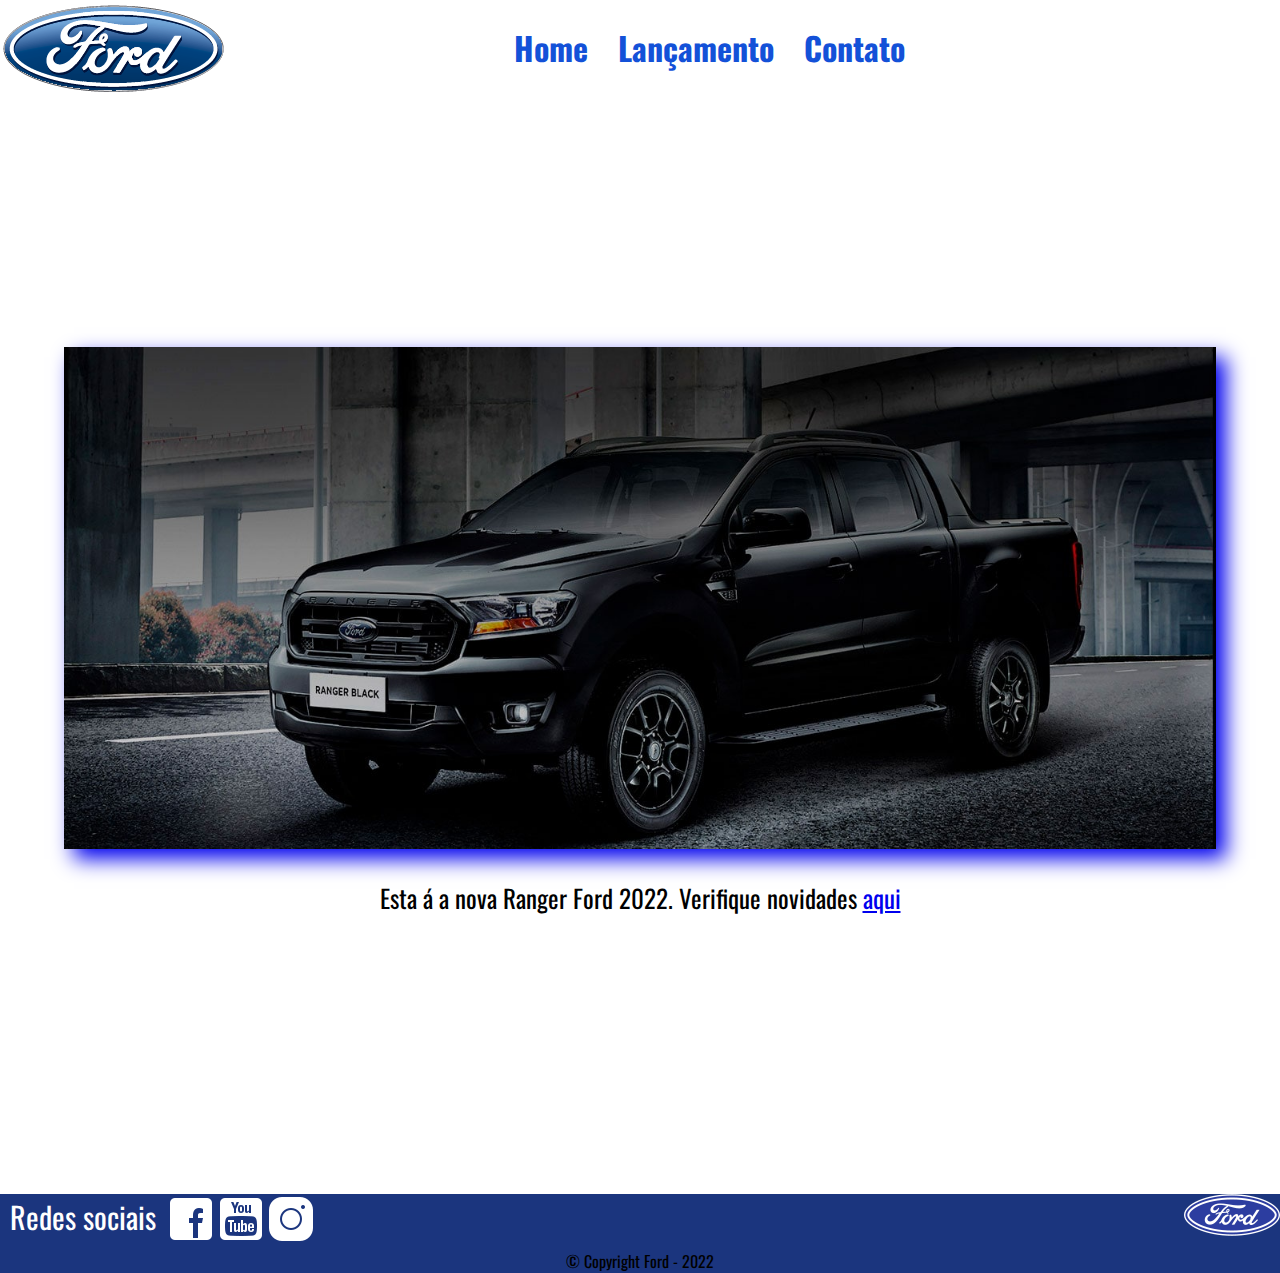
<file: index.html>
<!DOCTYPE html>
<html lang="pt-br">

    <head>
        <meta charset="UTF-8">
        <meta http-equiv="X-UA-Compatible" content="IE=edge">
        <meta name="viewport" content="width=device-width, initial-scale=1.0">
    
        <title>Home</title>
        <base target="_blank">
    
        
        <link rel="stylesheet" href="./css/reset.css">
        <link rel="stylesheet" href="./css/style.css">
        <link rel="preconnect" href="https://fonts.googleapis.com">
        <link rel="preconnect" href="https://fonts.gstatic.com" crossorigin>
        <link href="https://fonts.googleapis.com/css2?family=Oswald:wght@300;500&display=swap" rel="stylesheet">
    </head>

    <body>
        
        <header>
            <section class="container-header">
                <nav>
                    <img src="./img/logo-ford-256.png" class="logo" alt="Logo oficial da Ford"> 
                    <div class="nav">
                        <ul>
                            <li><a href="./index.html">Home</a></li>
                            <li><a href="./lançamento.html">Lançamento</a></li>
                            <li><a href="./contato.html">Contato</a></li>
                        </ul> 
                    </div>
                </nav>
            </section>
        </header>

        <main>
            <section class="container">
                <div class="maini">
                    <a href="./lançamento.html"><img src="./img/imagem_1.jpg" class="ranger" alt="Nova Ranger Ford 2022"></a> 
                </div>
                    <p class="mainp">Esta á a nova Ranger Ford 2022. Verifique novidades <a href="./lançamento.html">aqui</a></p>
            </section>
        </main>

        <footer>
                <section class="container-rodape">
                    <div class="rodape">
                        <p>Redes sociais</p>
                        <a href="https://web.facebook.com/FordBrasil/?_rdc=1&_rdr"><img src="./img/facebook-50.png" class="img-rodape" alt="Acesso Facebook da Página"></a>
                        <a href="https://www.youtube.com/user/fordbrasil"><img src="./img/youtube-squared-50.png" class="img-rodape" alt="Acesso Youtube da Página"></a>
                        <a href="https://www.instagram.com/fordbrasil/"><img src="./img/instagram-logo-50.png" class="img-rodape" alt="Acesso Instagram da Página"></a>
                        <img src="./img/ford-96.png" class="logo-rodape" alt="Logo oficial da Ford">
                        
                    </div>
                    
                    <div class="copyright">
                        <p class="copyrightp"> © Copyright Ford - 2022</p>
                    </div>
                </section>
        </footer>

    </body>

</html>
</file>
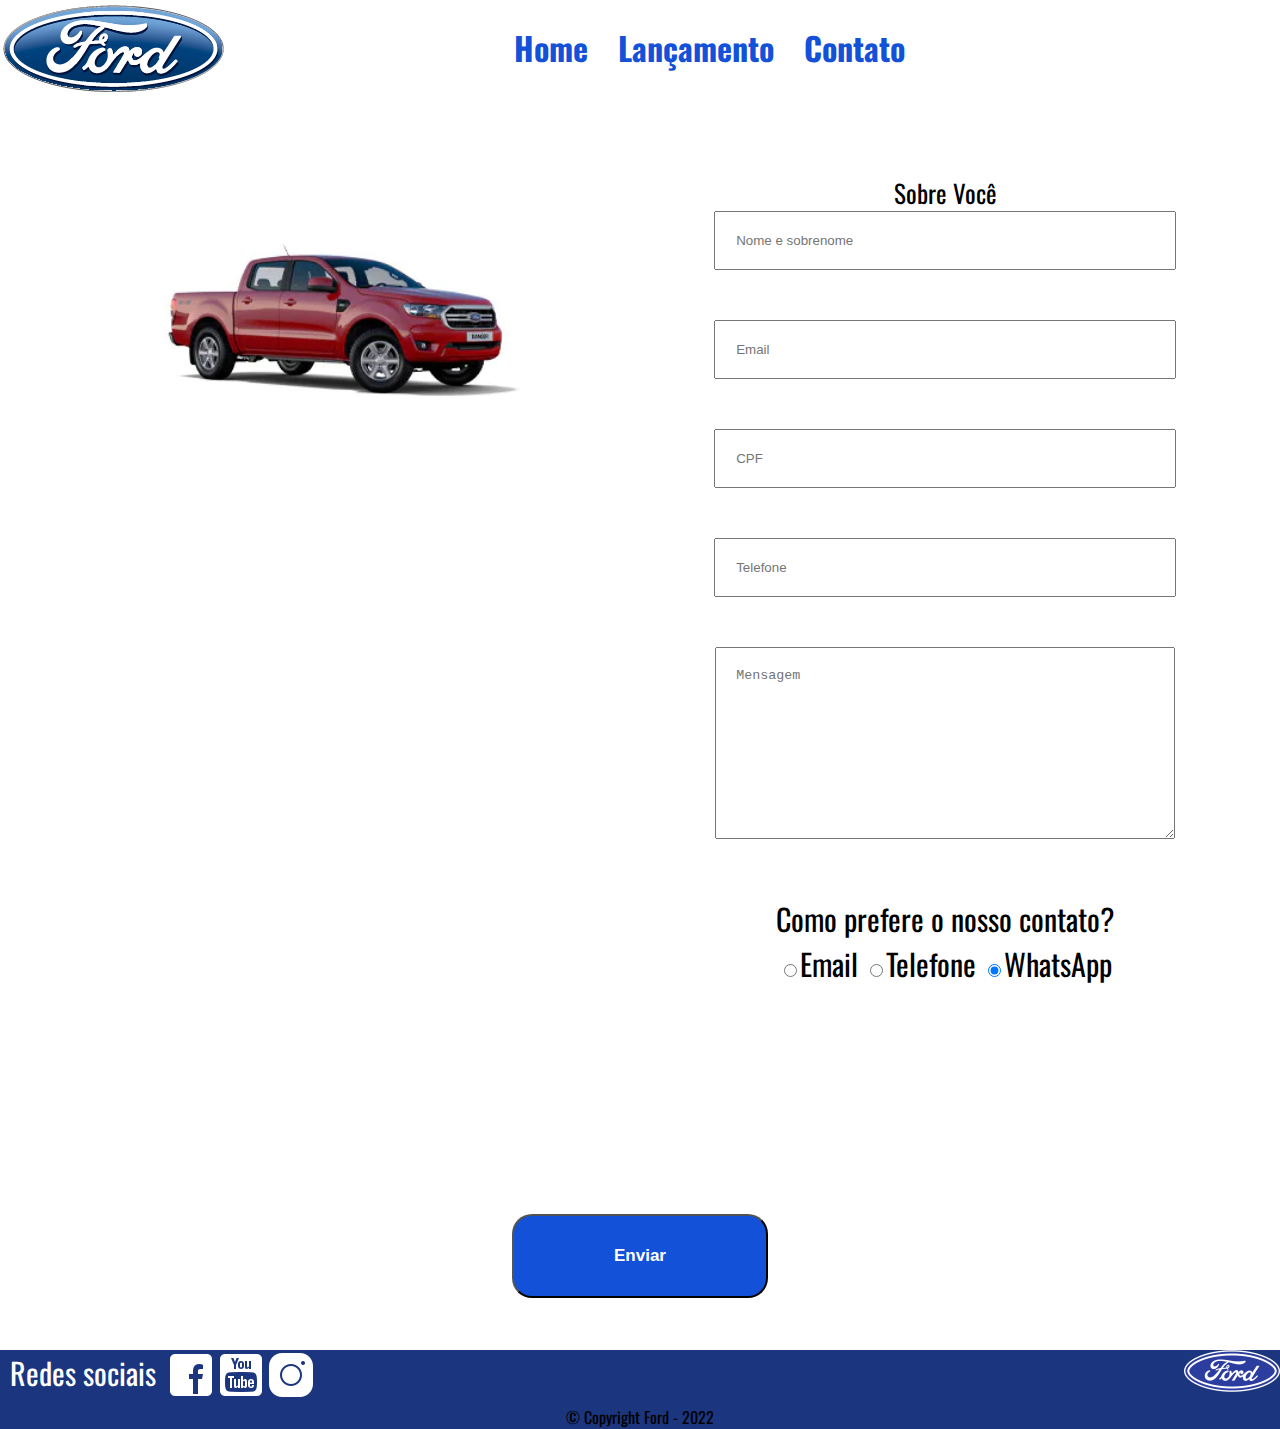
<file: contato.html>
<!DOCTYPE html>
<html lang="pt-br">
    <head>
        <meta charset="UTF-8">
        <meta http-equiv="X-UA-Compatible" content="IE=edge">
        <meta name="viewport" content="width=device-width, initial-scale=1.0">
    
        <title>Contato</title>
        <base target="_blank">
    
        
        <link rel="stylesheet" href="./css/reset.css">
        <link rel="stylesheet" href="./css/style.css">
        <link rel="preconnect" href="https://fonts.googleapis.com">
        <link rel="preconnect" href="https://fonts.gstatic.com" crossorigin>
        <link href="https://fonts.googleapis.com/css2?family=Oswald:wght@300;500&display=swap" rel="stylesheet">
    </head>
    
    <body>
    
        <header>
            <section class="container-header">
                <nav>
                    <img src="./img/logo-ford-256.png" class="logo" alt="Logo oficial da Ford"> 
                    <div class="nav">
                        <ul>
                            <li><a href="./index.html">Home</a></li>
                            <li><a href="./lançamento.html">Lançamento</a></li>
                            <li><a href="./contato.html">Contato</a></li>
                        </ul> 
                    </div>
                </nav>
            </section>
        </header>


        <main>
            <div class="container-contato">
                <div  class="xls">

                    <img src="./img/xls 2.2 diesel.jpg" alt="Picape Xls Vermelha" class="imagem-contato">
                </div>
                <div class="form">
                    <p>Sobre Você</p>
                    <label><input placeholder="Nome e sobrenome" type="text" class="input-padrao" required></label>
                    <label><input placeholder="Email" type="email" class="input-padrao" required></label>
                    <label><input placeholder="CPF" class="input-padrao" required></label>
                    <label><input placeholder="Telefone" type="tel" class="input-padrao" required></label>
                    <label><textarea cols="70" rows="10" class="input-padrao" placeholder="Mensagem"></textarea></label>
                    <fieldset class="contact">
                        <legend>Como prefere o nosso contato?</legend>
                        <label><input type="radio" name="contato" value="email">Email</label>
                        <label><input type="radio" name="contato" value="telefone">Telefone</label>
                        <label><input type="radio" name="contato" value="whatsapp" checked>WhatsApp</label>
                    </fieldset>
                </div>
            </div>
            <div class="bottomenviar">
                <input type="submit" value="Enviar" class="enviar">
            </div>
        </main>

        <footer>
            <section class="container-rodape">
                <div class="rodape">
                    <p>Redes sociais</p>
                    <a href="https://web.facebook.com/FordBrasil/?_rdc=1&_rdr"><img src="./img/facebook-50.png" class="img-rodape" alt="Acesso Facebook da Página"></a>
                    <a href="https://www.youtube.com/user/fordbrasil"><img src="./img/youtube-squared-50.png" class="img-rodape" alt="Acesso Youtube da Página"></a>
                    <a href="https://www.instagram.com/fordbrasil/"><img src="./img/instagram-logo-50.png" class="img-rodape" alt="Acesso Instagram da Página"></a>
                    <img src="./img/ford-96.png" class="logo-rodape" alt="Logo oficial da Ford">
                    
                </div>
                
                <div class="copyright">
                    <p class="copyrightp"> © Copyright Ford - 2022</p>
                </div>
            </section>
        </footer>
    </body>

</html>
</file>
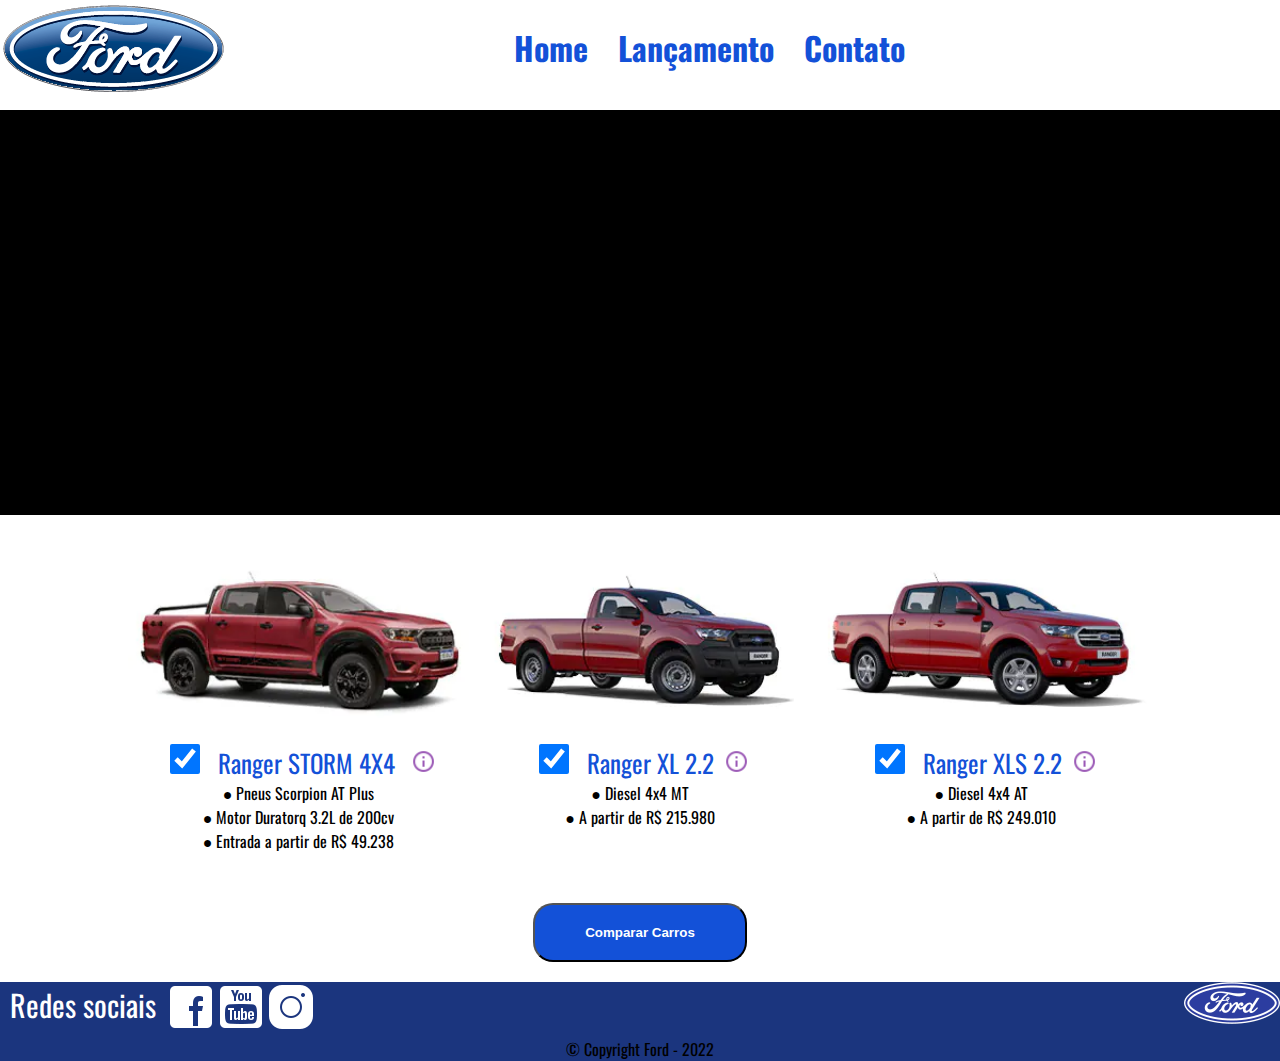
<file: lançamento.html>
<!DOCTYPE html>
<html lang="pt-br">
    <head>
        <meta charset="UTF-8">
        <meta http-equiv="X-UA-Compatible" content="IE=edge">
        <meta name="viewport" content="width=device-width, initial-scale=1.0">
    
        <title>Lançamento</title>
        <base target="_blank">
    
        
        <link rel="stylesheet" href="./css/reset.css">
        <link rel="stylesheet" href="./css/style.css">
        <link rel="preconnect" href="https://fonts.googleapis.com">
        <link rel="preconnect" href="https://fonts.gstatic.com" crossorigin>
        <link href="https://fonts.googleapis.com/css2?family=Oswald:wght@300;500&display=swap" rel="stylesheet">
    </head>

    <body>
    
        <header>
            <section class="container-header">
                <nav>
                    <img src="./img/logo-ford-256.png" class="logo" alt="Logo oficial da Ford"> 
                    <div class="nav">
                        <ul>
                            <li><a href="./index.html">Home</a></li>
                            <li><a href="./lançamento.html">Lançamento</a></li>
                            <li><a href="./contato.html">Contato</a></li>
                        </ul> 
                    </div>
                </nav>
            </section>
        </header>


        <main>
            <section class="container-video">
                <div class="video">
                    <iframe width="100%" height="400" class="video" src="https://www.youtube.com/embed/vQsryuNmsL0" title="YouTube video player" frameborder="0" allow="accelerometer; autoplay; clipboard-write; encrypted-media; gyroscope; picture-in-picture" allowfullscreen ></iframe>
                </div>
            </section>

            <div class="container-principal">
                <section class="container-produtos">
                    <div class="produtos">
                        <img src="./img/storm.jpg" class="picapes" alt="Picape Storm Vermelha">
                        <div>
                            <input type="checkbox" id="storm" class="input"  checked><label for="storm" class="label" >Ranger STORM 4X4 <img src="./img/info.png" class="ponto" alt="Ponto de informação"></label>
                        </div>
                        <table>
                            <tr><td>● Pneus Scorpion AT Plus</td></tr>
                            <tr><td>● Motor Duratorq 3.2L de 200cv</td></tr>
                            <tr><td>● Entrada a partir de R$ 49.238</td></tr>
                        </table>
                    </div>

                    <div class="produtos">
                        <img src="./img/XL Cabine.jpg" class="picapes" alt="Picape XL Cabine Vermelha">
                        <div>
                            <input type="checkbox" id="xl" class="input" checked><label for="xl" class="label">Ranger XL 2.2<img src="./img/info.png" class="ponto" alt="Ponto de informação"></label>
                        </div>
                        <table>
                            <tr><td>● Diesel 4x4 MT</td></tr>
                            <tr><td>● A partir de R$ 215.980</td></tr>
                        </table>
                    </div>
    
                    <div class="produtos">
                        <img src="./img/xls 2.2 diesel.jpg" class="picapes" alt="Picape Xls Vermelha">
                        <div>
                            <input type="checkbox" id="xls" class="input" checked><label for="xls" class="label">Ranger XLS 2.2<img src="./img/info.png" class="ponto" alt="Ponto de informação"></label>
                        </div>
                        <table>
                            <tr><td>● Diesel 4x4 AT</td></tr>
                            <tr><td>● A partir de R$ 249.010</td></tr>
                        </table>
                    </div>
                </section>
            </div>

            <div class="comparard">
                <input type="submit" value="Comparar Carros" class="comparar">
            </div>
        </main>

        <footer>
            <section class="container-rodape">
                <div class="rodape">
                    <p>Redes sociais</p>
                    <a href="https://web.facebook.com/FordBrasil/?_rdc=1&_rdr"><img src="./img/facebook-50.png" class="img-rodape" alt="Acesso Facebook da Página"></a>
                    <a href="https://www.youtube.com/user/fordbrasil"><img src="./img/youtube-squared-50.png" class="img-rodape" alt="Acesso Youtube da Página"></a>
                    <a href="https://www.instagram.com/fordbrasil/"><img src="./img/instagram-logo-50.png" class="img-rodape" alt="Acesso Instagram da Página"></a>
                    <img src="./img/ford-96.png" class="logo-rodape" alt="Logo oficial da Ford">
                    
                </div>
                
                <div class="copyright">
                    <p class="copyrightp"> © Copyright Ford - 2022</p>
                </div>
            </section>
        </footer>

    </body>

</html>
</file>
<file: css/style.css>
body{
    font-family: 'Oswald', sans-serif;
}

.container-header{
    width: 100%;
}

.logo{
    margin-right: 2em;
}

nav{
    width: 100%;
    display: flex;
    margin-bottom: 1em;
}

nav ul{
    display: flex;
    flex-direction: row;
    align-items: center;
}

nav li{
    margin-right: 30px;
}

nav a{
    color: #1351d8;
    font-weight: bold;
    text-decoration: none;
    font-size: 2em;
    justify-self: center;
}

nav a:hover{
    color: #1b357e;
    transition: 1s;
}

.nav{
    position: relative;
    left: 20%;
    display: flex;
}

.container{
    width: 90%;
    height: 940px;
    margin: 5em auto;
    display: flex;
    flex-direction: column;
    justify-content: center;
    align-items: center;
}

.ranger{
    box-shadow: 10px 10px 20px;
    width: 100%;
    
}

.mainp{
    text-align: center;
    font-size: 25px;
    padding: 1em;
}

.container-rodape{
    background: #1b357e;
    width: 100%;
    display: flex;
    flex-direction: column;
}

.rodape{
    display: flex;
}

.rodape p{
    color: #fff;
    font-size: 30px;
    margin: 0 10px;
}

.logo-rodape{
    position: absolute;
    right: 0;
}

.copyright{
    display: inline-block;
    text-align: center;
}

/* Página de Lançamento */

.container-video{
    background: black;
    width: 100%;
}

.video{
    position: relative;
    left: 50%;
    transform: translateX(-50%);
}

.container-principal {
    display: inline-block;
    width: 80%;
    position: relative;
    left: 50%;
    transform: translateX(-50%);
    margin: 30px auto;
}

.container-produtos{
   width: 100%;
   display: flex;
   flex-direction: row;
   justify-content: center;
}

.produtos{
    width: 100%;
    display: flex;
    flex-direction: column;
    text-align: center;
}

.label{
    color: #1351d8;
    font-size: 25px;
    margin-left: 10px;
}

input[type="checkbox"]{
    height: 30px;
    width: 40px;
    cursor: pointer;
    border-radius: 2px;
}

.ponto{
    width: 1em;
    margin-left: 10px;
}

.alignp {
    margin: 10px;
    padding: 6px;
}

.comparard{
    text-align: center;
}

.comparar{
    margin: 20px;
    padding: 20px 50px;
    background: #1351d8;
    border-radius: 20px;
    color: white;
    font-weight: bold;
}

.comparar:hover{
    transform: scale(1.1);
    transition: 1s;
    cursor: pointer;
}

/* Página de Contato */
.container-contato {
    width: 90%;
    height: 940px;
    margin: 5em auto;
    display: flex;
    flex-direction: row;
    justify-content: center;
    align-items: center;
}

.xls{
    width: 100%;
    height: 940px;
    margin: 2em;
}

.imagem-contato{
    width: 70%;
    position: relative;
    top: 40px;
    left: 50px;
}

.form{
    width: 90%;
    height: 940px;
    text-align: center;
    margin: 1em;
    font-size: 25px;
}

.contact{
    font-size: 30px;
}

.input-padrao{
    margin: 0 0 50px;
    padding: 20px;
    width: 85%;
}

.bottomenviar{
    margin: 2em;
    text-align: center;
}

.enviar{
    margin: 20px;
    padding: 30px 100px;
    background: #1351d8;
    border-radius: 20px;
    color: white;
    font-weight: bold;
    font-size: 17px;
}

.enviar:hover{
    transform: scale(1.1);
    transition: 1s;
    cursor: pointer;
}

/* Responsivo */ 

@media screen and (max-width: 948px){
    .logo{
        width: 25%;
    }

    .nav{
        left: 15%;
    }
    
    nav a{
        font-size: 20px;
    }

    .container-video{
        width: 100%;
    }

    .picapes{
        max-width: 768px;
        width: 100%;
    }

    .produtos{
        font-size: 10px;
    }

    input[type="checkbox"]{
        width: 20px;
    }

    .label{
        font-size: 18px;
    }

    .contact{
        display: flex;
        flex-direction: column;
        font-size: 25px;
    }

    .comparar{
        margin: 15px;
        padding: 15px 50px;
    }

    .imagem-contato{
        width: 100%;
        left: 10px;
    }

    .enviar{
        padding: 20px 100px
    }

    .rodape p{     
        font-size: 20px;
    }

    .img-rodape{
        width: 2.5em;
    }
}

@media screen and (max-width: 425px){
    .logo{
        width: 25%;
        margin-right: 10px;
    }

    .nav{
        left: 10%;
    }

    nav li {
        margin-right: 20px;
    }
    
    nav a{
        font-size: 20px;
        padding: 0;
    }

    .mainp{
        font-size: 20px;
    }

    .container-principal{
        width: 90%;
    }

    .picapes{
        max-width: 425px;
        width: 100%;
    }

    .produtos{
        font-size: 8px;
    }

    .label{
        font-size: 9px;
    }

    input[type="checkbox"]{
        width: 20px;
    }

    .produtos{
        font-size: 10px;
    }

    .comparar{
        padding: 10px 20px
    }

    .imagem-contato{
        width: 100%;
        top: 40px;
        left: 10px;
    }

    .input-padrao{
        margin: 0 0 30px;
        width: 100%;
        padding: 10px;
    }

    .contact{
        display: flex;
        flex-direction: column;
        font-size: 20px;
    }

    .img-rodape{
        width: 2em;
    }

    .logo-rodape{
        width: 15%;
    }

    .copyright, .copyright p{
        font-size: 15px;
    }
}

@media screen and (max-width: 375px){
    .logo{
        margin-right: 10px;
    }

    .nav{
        left: 5%;
    }

    nav li{
        margin-right: 10px
    }

    .comparar{
        padding: 10px 20px
    }

    .contact{
        display: flex;
        flex-direction: column;
        font-size: 20px;
    }

    footer p{
        font-size: 18px;
    }

    .logo-rodape{
        width: 20%;
    }
}

@media screen and (max-width: 320px) {
    .nav{
        left: 5%;
    }
    
    nav li{
        margin-right: 10px
    }
    
    nav a {
        font-size: 17px;
    }
    .mainp{
        font-size: 15px;
    }

    .comparar{
        padding: 5px 15px
    }

    .contact{
        display: flex;
        flex-direction: column;
        font-size: 15px;
    }
}
</file>
